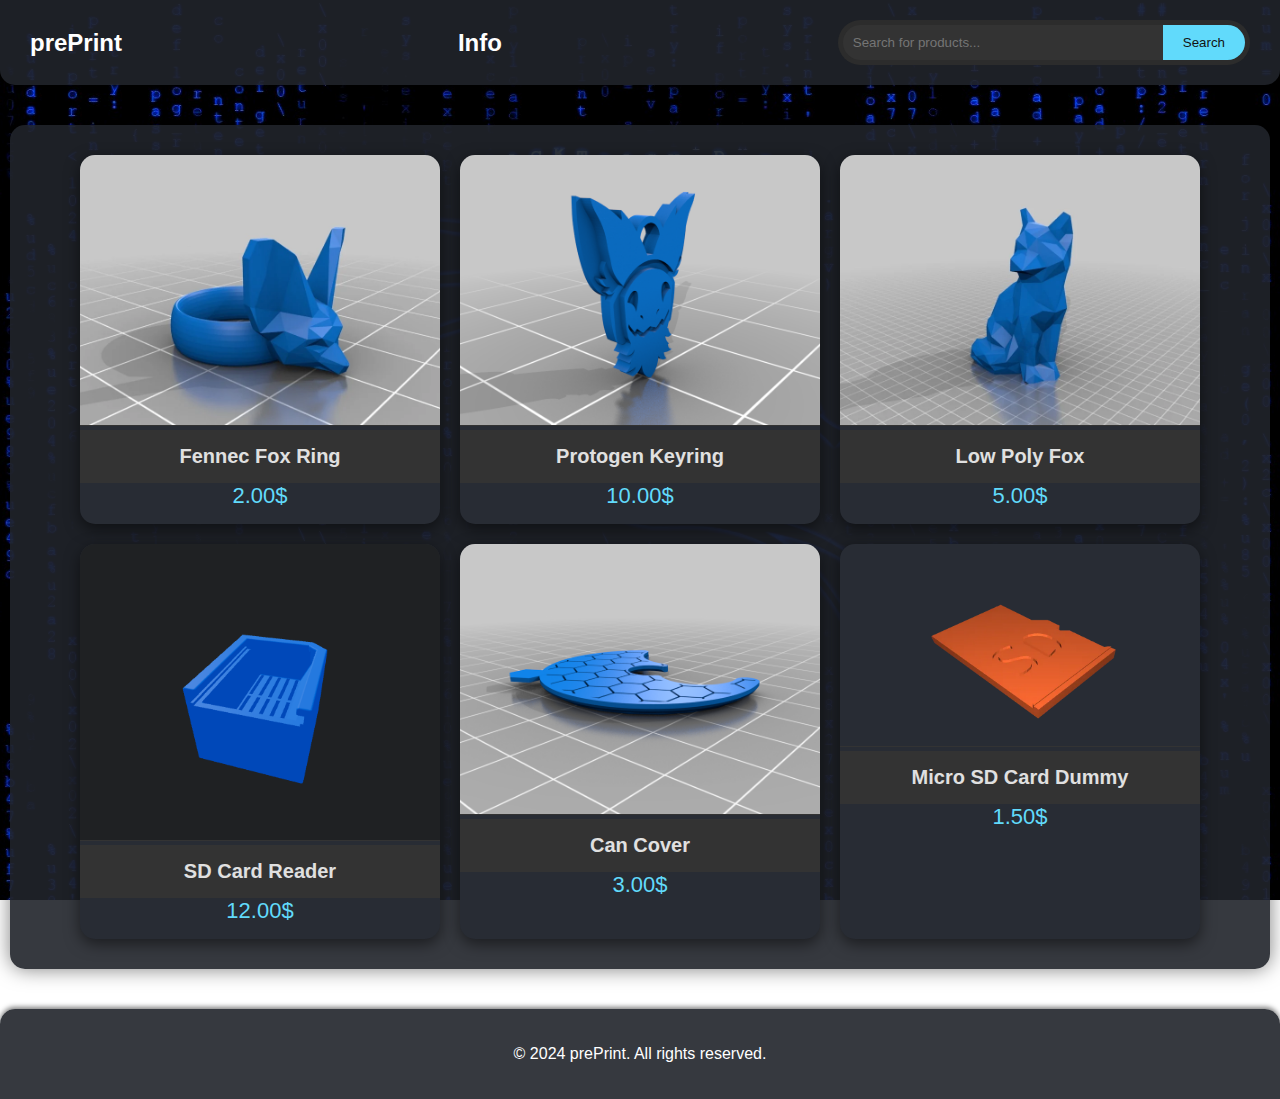
<file: index.html>
<!DOCTYPE html>
<html lang="en">

<head>
    <meta charset="UTF-8">
    <meta name="viewport" content="width=device-width, initial-scale=1.0">
    <title>prePrint</title>
    <link rel="stylesheet" href="css.css">
</head>

<body>

    <header>
        <a href="index.html" style="text-decoration: none; color: inherit;">
            <h1>prePrint</h1>
        </a>
        <a href="info.html" style="text-decoration: none; color: inherit;">
            <h1>Info</h1>
        </a>
        <div class="search-bar">
            <input id="searchInput" type="text" placeholder="Search for products...">
            <button id="searchButton">Search</button>
        </div>
    </header>

    <div class="container" id="productContainer">
        <div class="product-grid">
            <a href="fennec_fox_ring.html" class="product"> <!-- Modified anchor tag -->
                <img src="fennec_fox_ring_v2_display_large.webp">
                <h3>Fennec Fox Ring</h3>
                <div class="price">2.00$</div>
            </a>
            <a href="protogen_keyring.html" class="product"> <!-- Modified anchor tag -->
                <img src="large_display_e1c32da8-9ff7-4342-be30-4405fd47cd00.webp">
                <h3>Protogen Keyring</h3>
                <div class="price">10.00$</div>
            </a>
            <a href="low_poly_fox.html" class="product"> <!-- Modified anchor tag -->
                <img src="fox_display_large.webp">
                <h3>Low Poly Fox</h3>
                <div class="price">5.00$</div>
            </a>
            <a href="sd_card_holder.html" class="product"> <!-- Modified anchor tag -->
                <img src="image.png">
                <h3>SD Card Reader</h3>
                <div class="price">12.00$</div>
            </a>
            <a href="can_cover.html" class="product">
                <img src="large_display_ffe9c04b-2c1c-4edc-b2b8-6924b596b376.webp">
                <h3>Can Cover</h3>
                <div class="price">3.00$</div>
            </a>
            <a href="micro_sd_card_dummy.html" class="product">
                <img src="micro-sd-card-dummy_preview.webp">
                <h3>Micro SD Card Dummy</h3>
                <div class="price">1.50$</div>
            </a>
        </div>
    </div>

    <footer>
        <p>&copy; 2024 prePrint. All rights reserved.</p>
    </footer>

    <script>
        const searchInput = document.getElementById("searchInput");
        const productContainer = document.getElementById("productContainer");
        const products = document.querySelectorAll(".product");

        searchInput.addEventListener("input", () => {
            const searchTerm = searchInput.value.toLowerCase();

            products.forEach(product => {
                const productName = product.querySelector("h3").innerText.toLowerCase();
                if (productName.includes(searchTerm)) {
                    product.style.display = "block";
                } else {
                    product.style.display = "none";
                }
            });
        });
    </script>

</body>

</html>
</file>
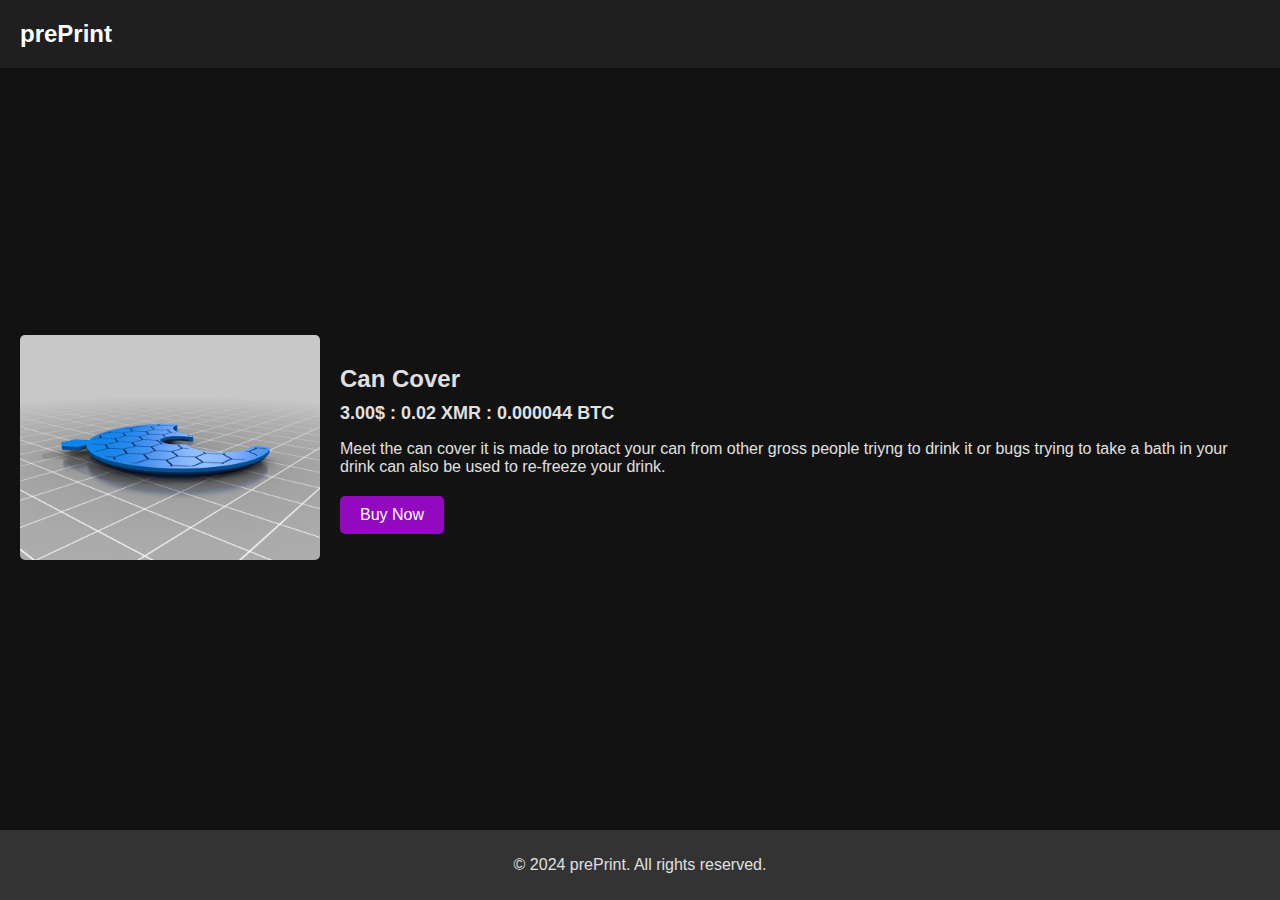
<file: can_cover.html>
<!DOCTYPE html>
<html lang="en">

<head>
    <meta charset="UTF-8">
    <meta name="viewport" content="width=device-width, initial-scale=1.0">
    <link rel="stylesheet" href="Product.css">
    <title>prePrint</title>
</head>

<body>
    <header class="header">
        <h1 class="header-title"><a href="index.html" class="header-link">prePrint</a></h1>
    </header>

    <main class="main">
        <div class="product-image">
            <img src="large_display_ffe9c04b-2c1c-4edc-b2b8-6924b596b376.webp" alt="Fennec Fox Ring">
        </div>
        <div class="product-details">
            <h2 class="product-title">Can Cover</h2>
            <p class="product-price">3.00$ : 0.02 XMR : 0.000044 BTC </p>
            <p class="product-description">Meet the can cover it is made to protact your can from other gross people triyng to drink it or bugs trying to take a bath in your drink can also be used to re-freeze your drink.</p>
            <div class="product-actions">
                <button class="btn btn-primary" onclick="window.location.href = 'buyPages/can_cover.html'">Buy Now</button>
            </div>
        </div>
    </main>

    <footer class="footer">
        <p>&copy; 2024 prePrint. All rights reserved.</p>
    </footer>
</body>

</html>
</file>
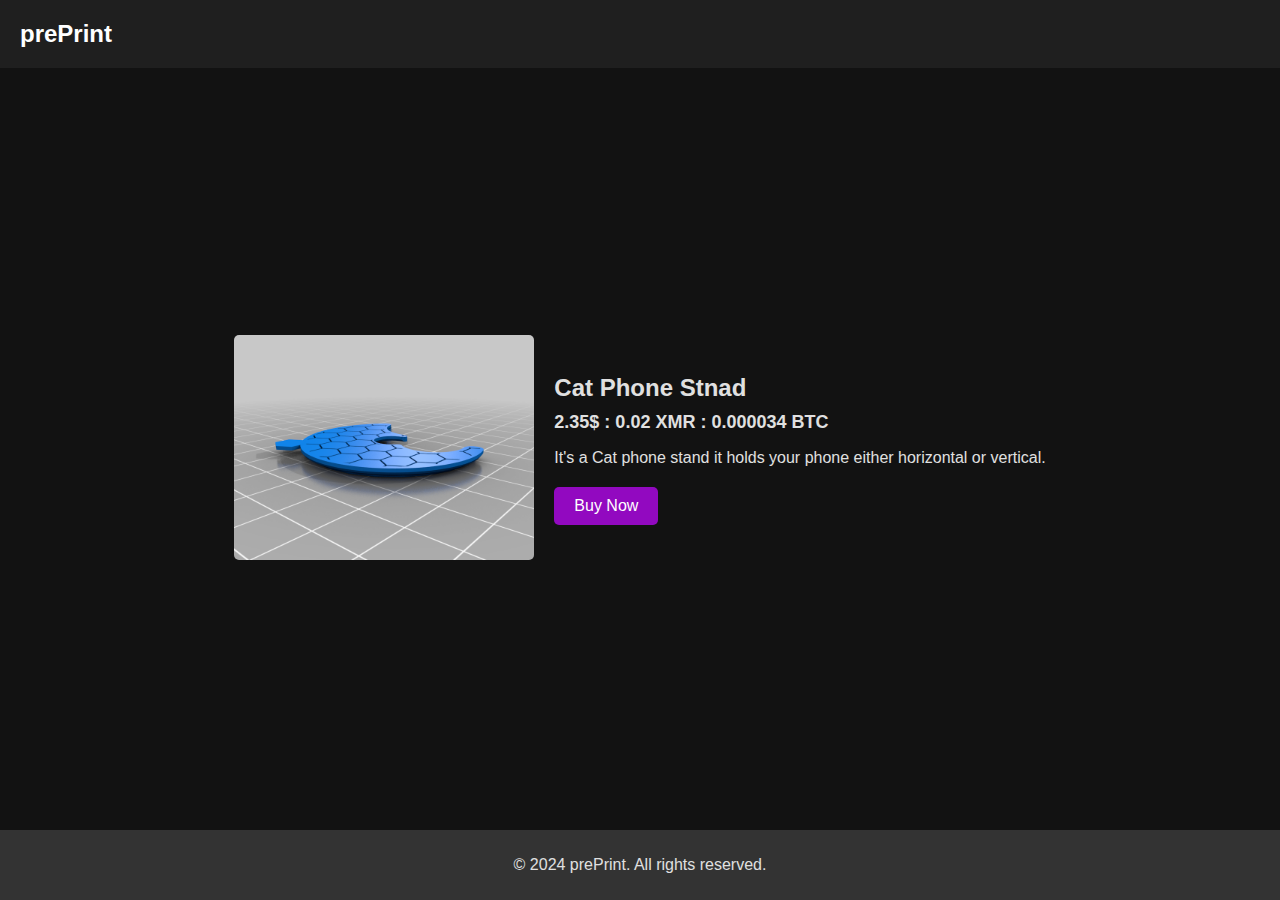
<file: cat_phone_stand.html>
<!DOCTYPE html>
<html lang="en">

<head>
    <meta charset="UTF-8">
    <meta name="viewport" content="width=device-width, initial-scale=1.0">
    <link rel="stylesheet" href="Product.css">
    <title>prePrint</title>
</head>

<body>
    <header class="header">
        <h1 class="header-title"><a href="index.html" class="header-link">prePrint</a></h1>
    </header>

    <main class="main">
        <div class="product-image">
            <img src="large_display_ffe9c04b-2c1c-4edc-b2b8-6924b596b376.webp" alt="Fennec Fox Ring">
        </div>
        <div class="product-details">
            <h2 class="product-title">Cat Phone Stnad</h2>
            <p class="product-price">2.35$ : 0.02 XMR : 0.000034 BTC </p>
            <p class="product-description">It's a Cat phone stand it holds your phone either horizontal or vertical.</p>
            <div class="product-actions">
                <button class="btn btn-primary" onclick="window.location.href = 'buyPages/cat_phone_stand.html'">Buy Now</button>
            </div>
        </div>
    </main>

    <footer class="footer">
        <p>&copy; 2024 prePrint. All rights reserved.</p>
    </footer>
</body>

</html>
</file>
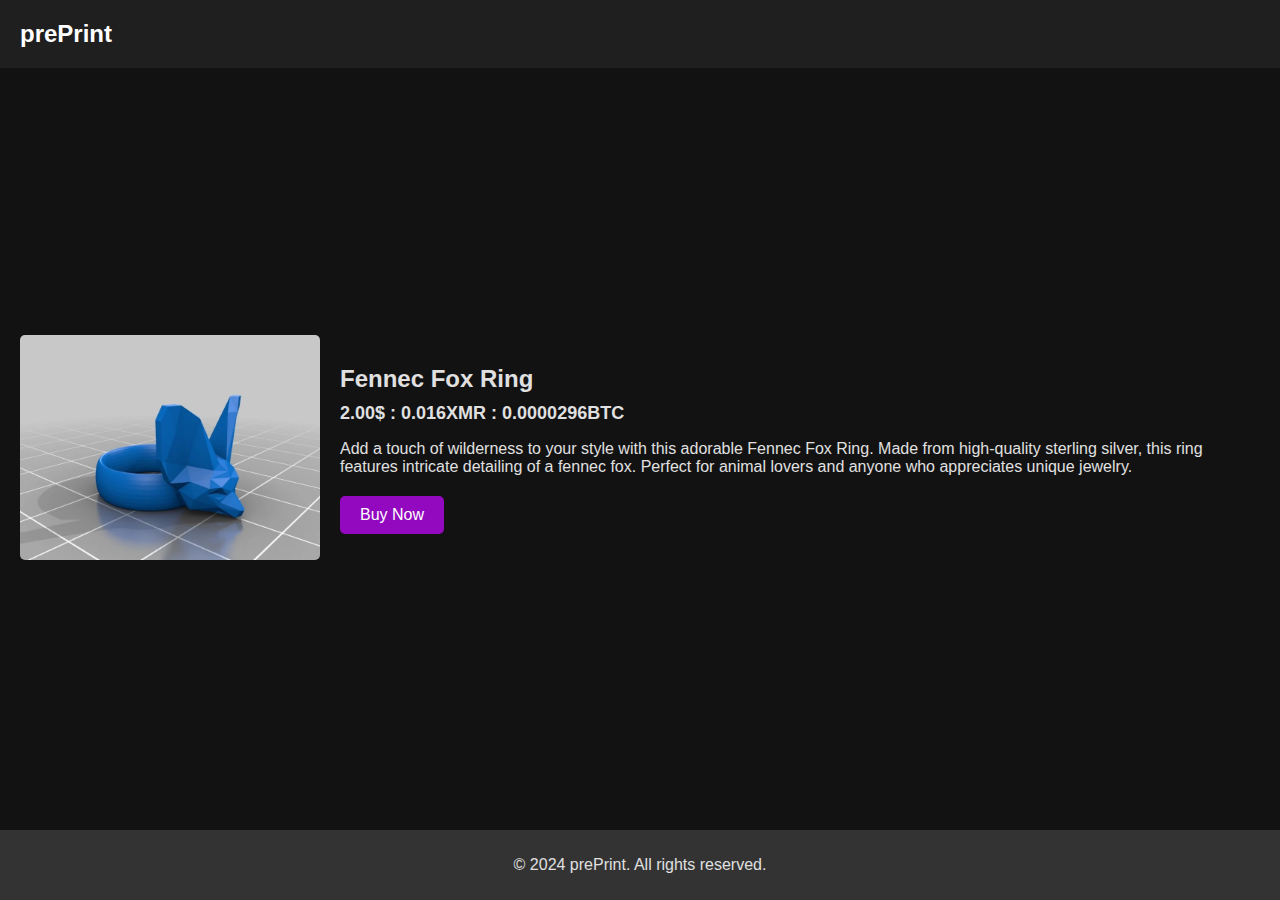
<file: fennec_fox_ring.html>
<!DOCTYPE html>
<html lang="en">

<head>
    <meta charset="UTF-8">
    <meta name="viewport" content="width=device-width, initial-scale=1.0">
    <link rel="stylesheet" href="Product.css">
    <title>prePrint</title>
</head>

<body>
    <header class="header">
        <h1 class="header-title"><a href="index.html" class="header-link">prePrint</a></h1>
    </header>

    <main class="main">
        <div class="product-image">
            <img src="fennec_fox_ring_v2_display_large.webp" alt="Fennec Fox Ring">
        </div>
        <div class="product-details">
            <h2 class="product-title">Fennec Fox Ring</h2>
            <p class="product-price">2.00$ : 0.016XMR : 0.0000296BTC </p>
            <p class="product-description">Add a touch of wilderness to your style with this adorable Fennec Fox Ring. Made from high-quality sterling silver, this ring features intricate detailing of a fennec fox. Perfect for animal lovers and anyone who appreciates unique jewelry.</p>
            <div class="product-actions">
                <button class="btn btn-primary" onclick="window.location.href = 'buyPages/fennec_fox_ring.html'">Buy Now</button>
            </div>
        </div>
    </main>

    <footer class="footer">
        <p>&copy; 2024 prePrint. All rights reserved.</p>
    </footer>
</body>

</html>
</file>
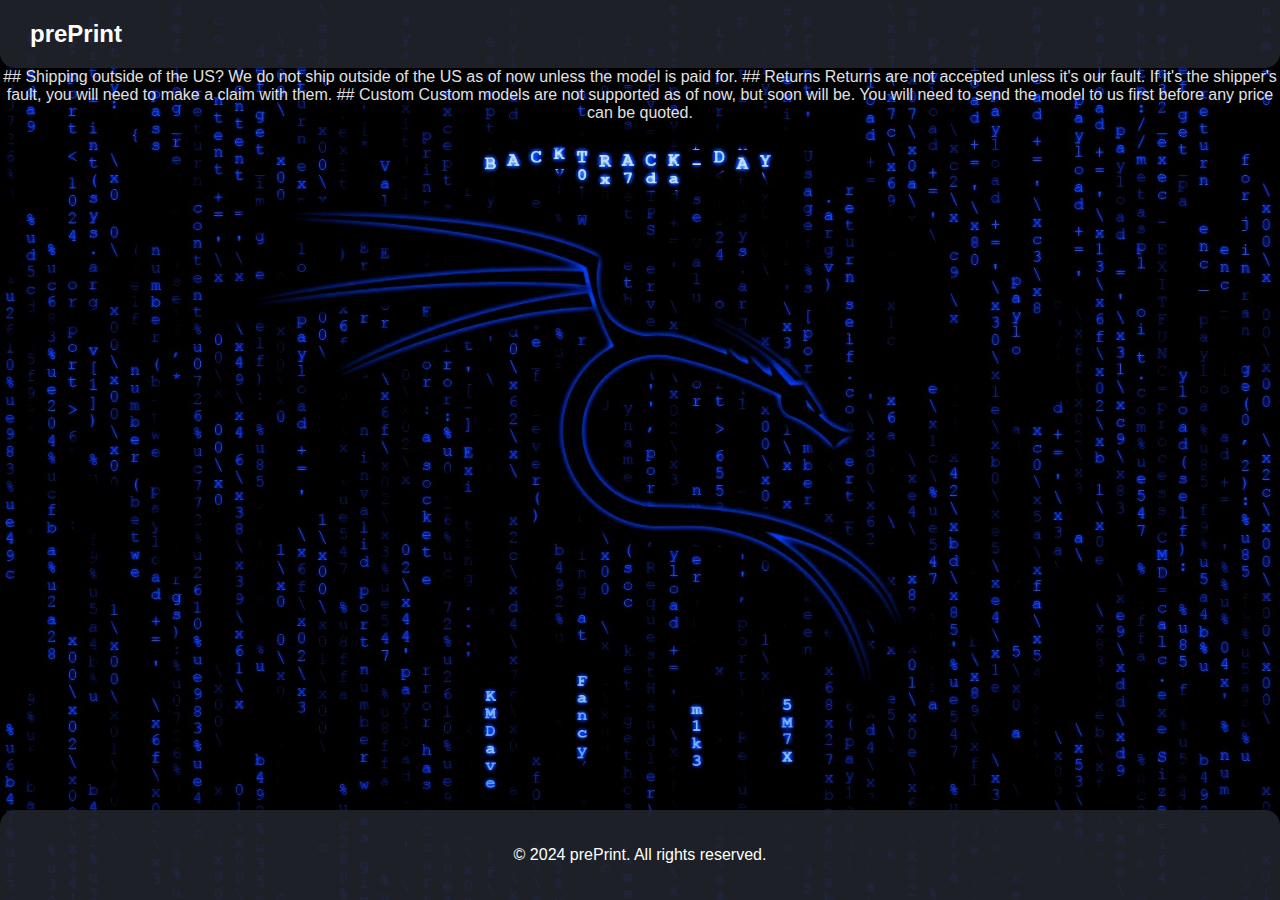
<file: info.html>
<!DOCTYPE html>
<html lang="en">

<head>
    <meta charset="UTF-8">
    <meta name="viewport" content="width=device-width, initial-scale=1.0">
    <title>prePrint</title>
    <link rel="stylesheet" href="css.css">
    <script type="module" src="https://md-block.verou.me/md-block.js"></script>
</head>

<body>

    <header>
        <a href="index.html" style="text-decoration: none; color: inherit;">
            <h1>prePrint</h1>
        </a>
    </header>

    <center>
        <md-block>
            ## Shipping outside of the US?
            We do not ship outside of the US as of now unless the model is paid for.

            ## Returns
            Returns are not accepted unless it's our fault. If it's the shipper's fault, you will need to make a claim
            with them.

            ## Custom
            Custom models are not supported as of now, but soon will be. You will need to send the model to us first
            before any price can be quoted.
        </md-block>
    </center>

    <footer>
        <p>&copy; 2024 prePrint. All rights reserved.</p>
    </footer>
</body>

</html>
</file>
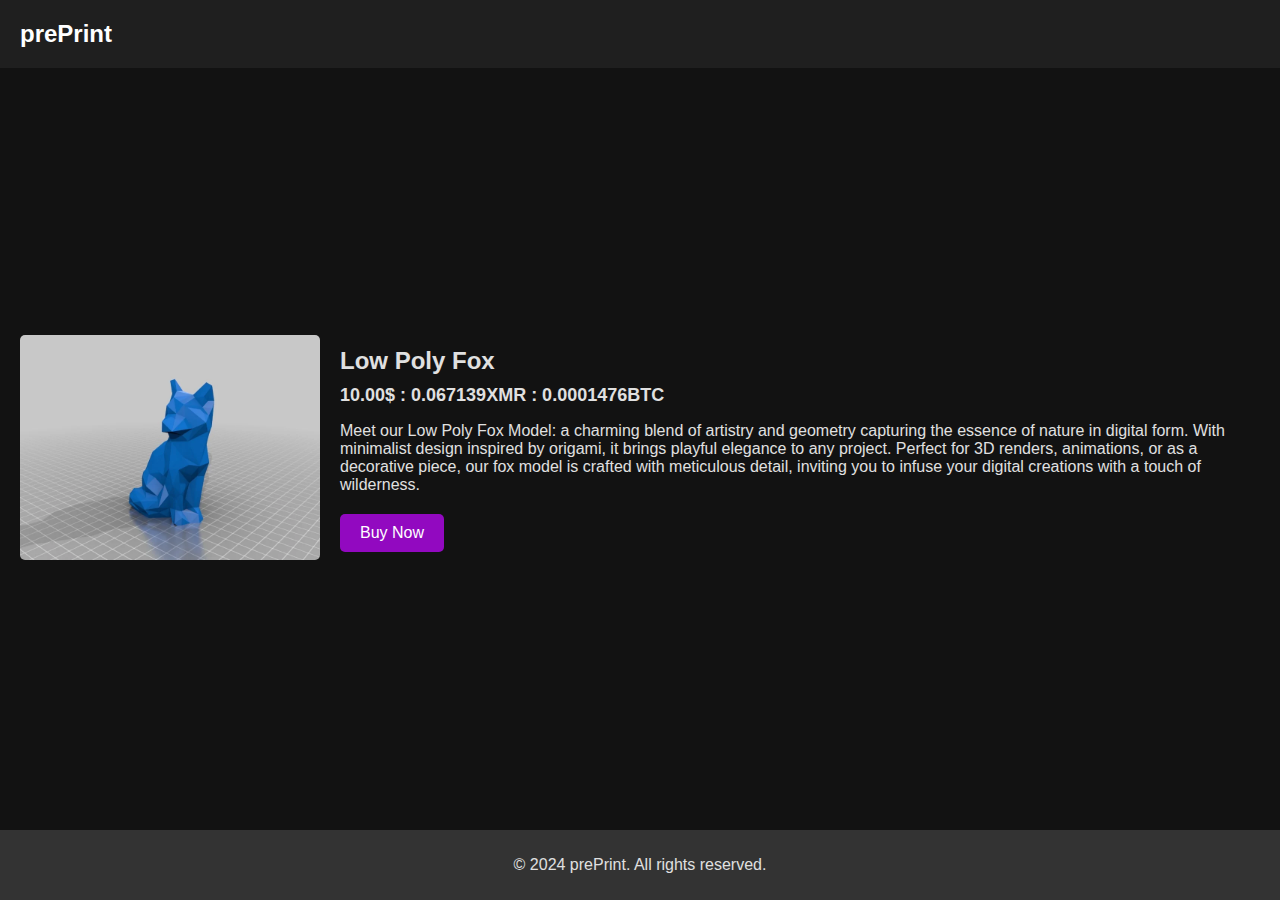
<file: low_poly_fox.html>
<!DOCTYPE html>
<html lang="en">

<head>
    <meta charset="UTF-8">
    <meta name="viewport" content="width=device-width, initial-scale=1.0">
    <link rel="stylesheet" href="Product.css">
    <title>prePrint</title>
</head>

<body>
    <header class="header">
        <h1 class="header-title"><a href="index.html" class="header-link">prePrint</a></h1>
    </header>

    <main class="main">
        <div class="product-image">
            <img src="fox_display_large.webp" alt="Fennec Fox Ring">
        </div>
        <div class="product-details">
            <h2 class="product-title">Low Poly Fox</h2>
            <p class="product-price">10.00$ : 0.067139XMR : 0.0001476BTC </p>
            <p class="product-description">Meet our Low Poly Fox Model: a charming blend of artistry and geometry capturing the essence of nature in digital form. With minimalist design inspired by origami, it brings playful elegance to any project. Perfect for 3D renders, animations, or as a decorative piece, our fox model is crafted with meticulous detail, inviting you to infuse your digital creations with a touch of wilderness.</p>
            <div class="product-actions">
                <button class="btn btn-primary" onclick="window.location.href = 'buyPages/low_poly_fox.html'">Buy Now</button>
            </div>
        </div>
    </main>

    <footer class="footer">
        <p>&copy; 2024 prePrint. All rights reserved.</p>
    </footer>
</body>

</html>
</file>
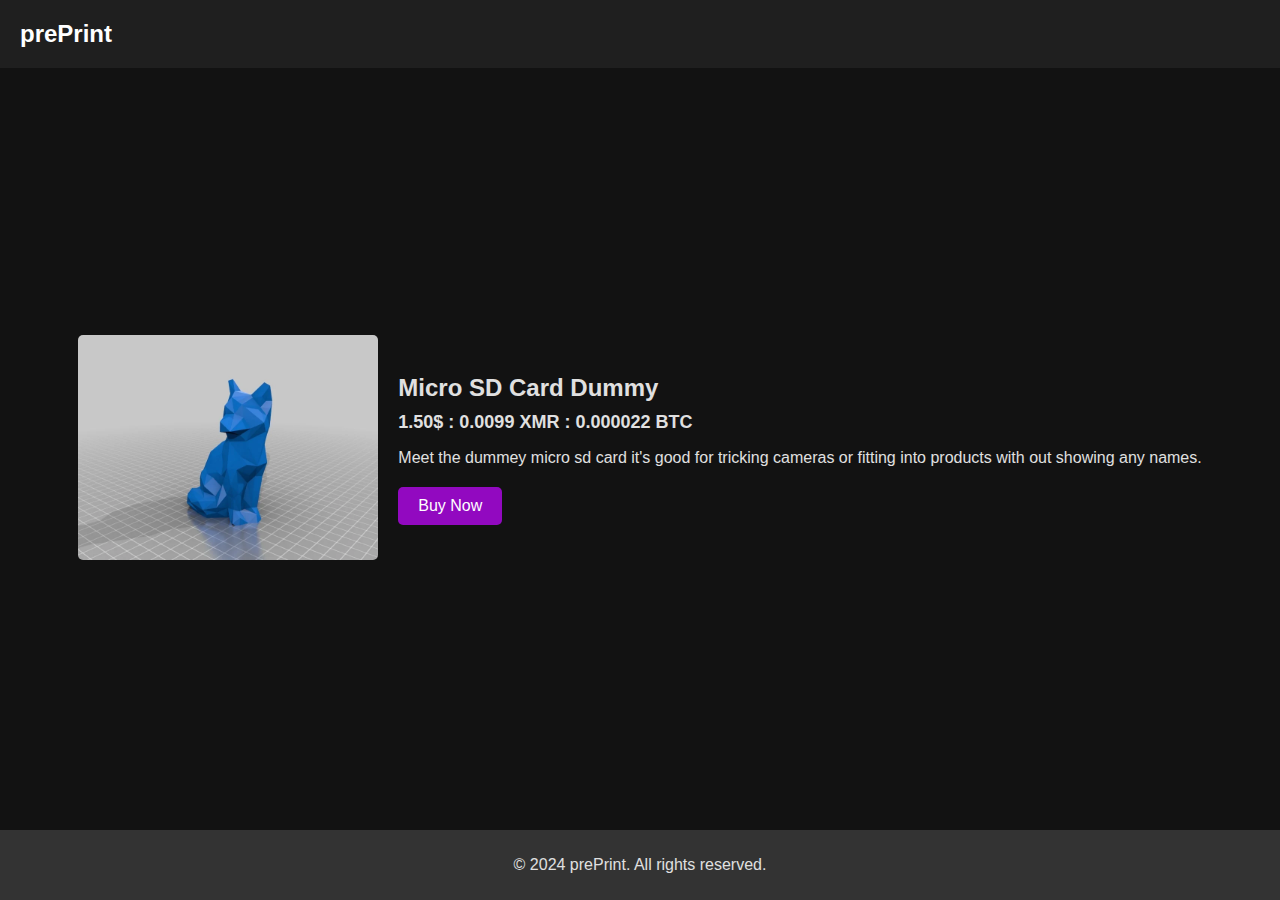
<file: micro_sd_card_dummy.html>
<!DOCTYPE html>
<html lang="en">

<head>
    <meta charset="UTF-8">
    <meta name="viewport" content="width=device-width, initial-scale=1.0">
    <link rel="stylesheet" href="Product.css">
    <title>prePrint</title>
</head>

<body>
    <header class="header">
        <h1 class="header-title"><a href="index.html" class="header-link">prePrint</a></h1>
    </header>

    <main class="main">
        <div class="product-image">
            <img src="fox_display_large.webp" alt="Fennec Fox Ring">
        </div>
        <div class="product-details">
            <h2 class="product-title">Micro SD Card Dummy</h2>
            <p class="product-price">1.50$ : 0.0099 XMR : 0.000022 BTC</p>
            <p class="product-description">Meet the dummey micro sd card it's good for tricking cameras or fitting into products with out showing any names.</p>
            <div class="product-actions">
                <button class="btn btn-primary" onclick="window.location.href = 'buyPages/micro_sd_card_dummy.html'">Buy Now</button>
            </div>
        </div>
    </main>

    <footer class="footer">
        <p>&copy; 2024 prePrint. All rights reserved.</p>
    </footer>
</body>

</html>
</file>
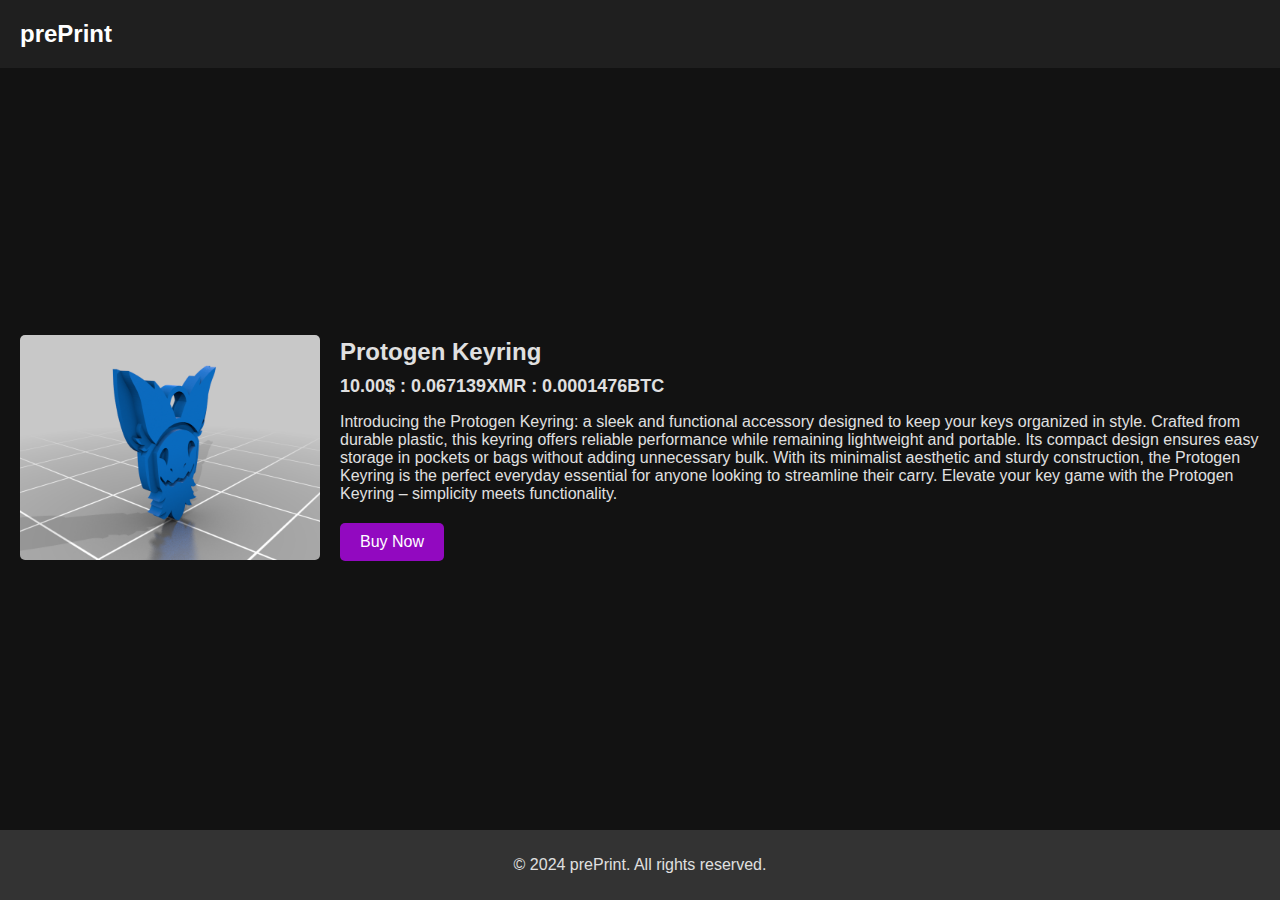
<file: protogen_keyring.html>
<!DOCTYPE html>
<html lang="en">

<head>
    <meta charset="UTF-8">
    <meta name="viewport" content="width=device-width, initial-scale=1.0">
    <link rel="stylesheet" href="Product.css">
    <title>prePrint</title>
</head>

<body>
    <header class="header">
        <h1 class="header-title"><a href="index.html" class="header-link">prePrint</a></h1>
    </header>

    <main class="main">
        <div class="product-image">
            <img src="large_display_e1c32da8-9ff7-4342-be30-4405fd47cd00.webp" alt="Fennec Fox Ring">
        </div>
        <div class="product-details">
            <h2 class="product-title">Protogen Keyring</h2>
            <p class="product-price">10.00$ : 0.067139XMR : 0.0001476BTC </p>
            <p class="product-description">Introducing the Protogen Keyring: a sleek and functional accessory designed to keep your keys organized in style. Crafted from durable plastic, this keyring offers reliable performance while remaining lightweight and portable. Its compact design ensures easy storage in pockets or bags without adding unnecessary bulk. With its minimalist aesthetic and sturdy construction, the Protogen Keyring is the perfect everyday essential for anyone looking to streamline their carry. Elevate your key game with the Protogen Keyring – simplicity meets functionality.</p>
            <div class="product-actions">
                <button class="btn btn-primary" onclick="window.location.href = 'buyPages/protogen_keyring.html'">Buy Now</button>
            </div>
        </div>
    </main>

    <footer class="footer">
        <p>&copy; 2024 prePrint. All rights reserved.</p>
    </footer>
</body>

</html>
</file>
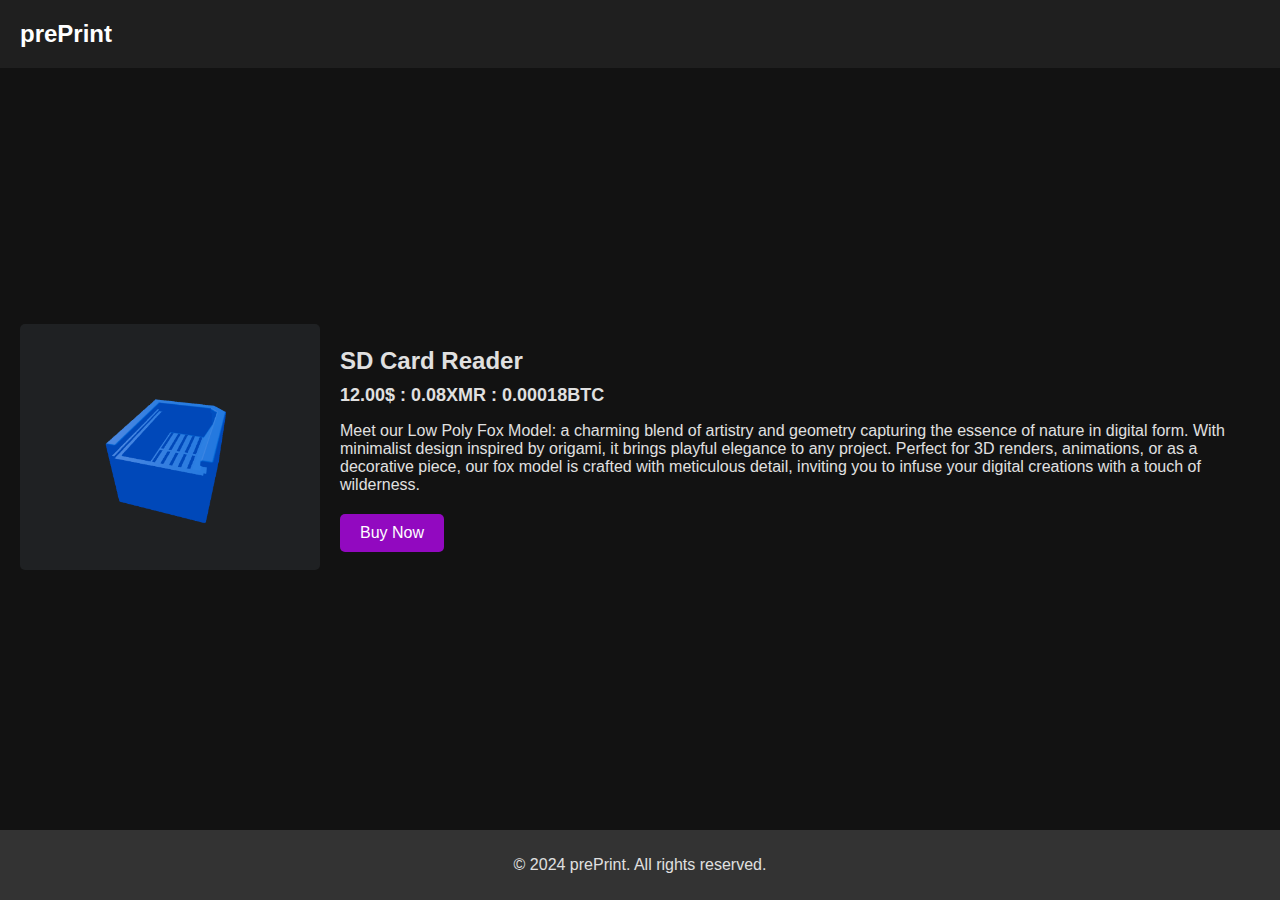
<file: sd_card_holder.html>
<!DOCTYPE html>
<html lang="en">

<head>
    <meta charset="UTF-8">
    <meta name="viewport" content="width=device-width, initial-scale=1.0">
    <link rel="stylesheet" href="Product.css">
    <title>prePrint</title>
</head>

<body>
    <header class="header">
        <h1 class="header-title"><a href="index.html" class="header-link">prePrint</a></h1>
    </header>

    <main class="main">
        <div class="product-image">
            <img src="image.png" alt="Fennec Fox Ring">
        </div>
        <div class="product-details">
            <h2 class="product-title">SD Card Reader</h2>
            <p class="product-price">12.00$ : 0.08XMR : 0.00018BTC </p>
            <p class="product-description">Meet our Low Poly Fox Model: a charming blend of artistry and geometry capturing the essence of nature in digital form. With minimalist design inspired by origami, it brings playful elegance to any project. Perfect for 3D renders, animations, or as a decorative piece, our fox model is crafted with meticulous detail, inviting you to infuse your digital creations with a touch of wilderness.</p>
            <div class="product-actions">
                <button class="btn btn-primary" onclick="window.location.href = 'buyPages/sd_card_holder.html'">Buy Now</button>
            </div>
        </div>
    </main>

    <footer class="footer">
        <p>&copy; 2024 prePrint. All rights reserved.</p>
    </footer>
</body>

</html>
</file>
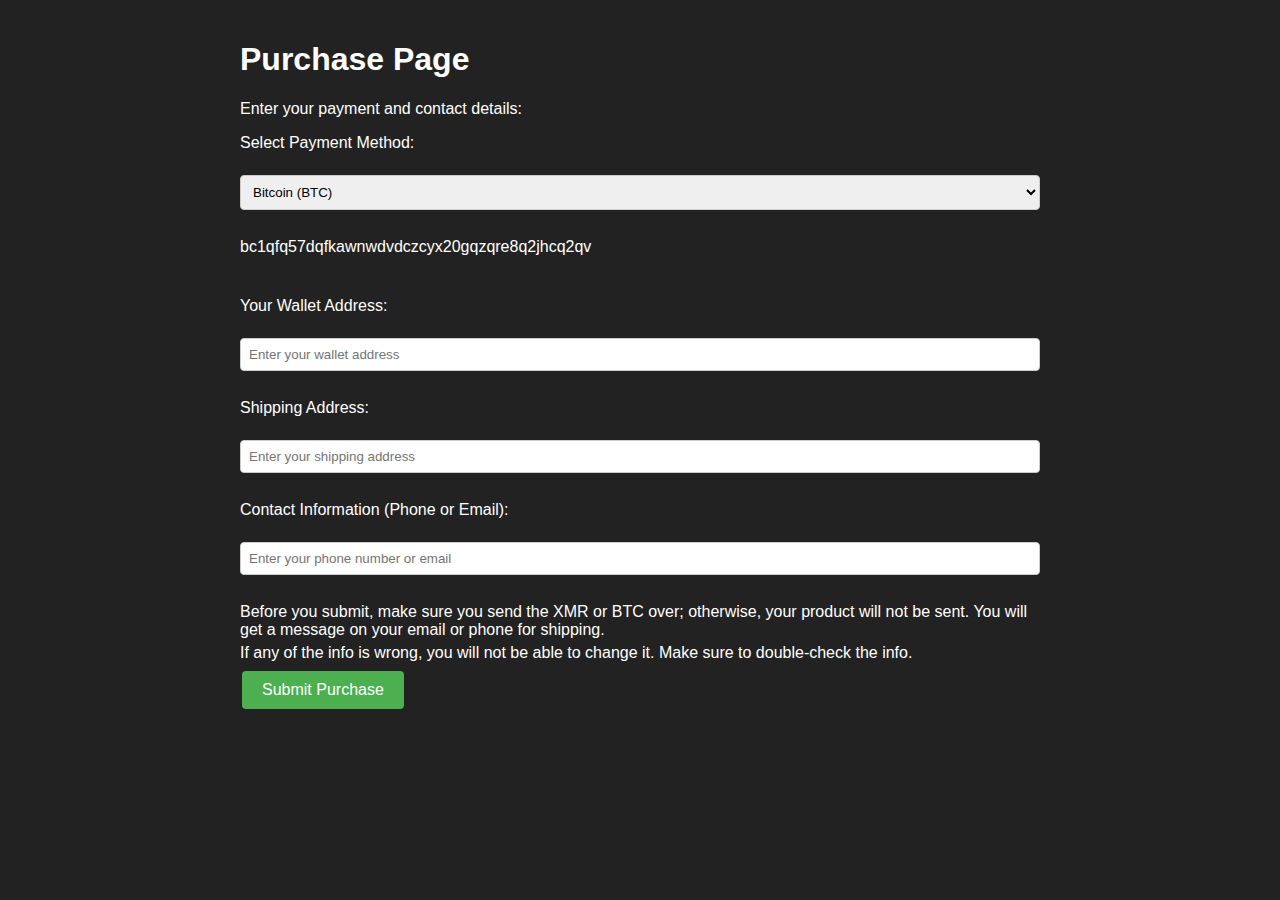
<file: buyPages/can_cover.html>
<!DOCTYPE html>
<html lang="en">

<head>
    <meta charset="UTF-8">
    <meta name="viewport" content="width=device-width, initial-scale=1.0">
    <title>prePrint</title>
    <style>
        body {
            font-family: Arial, sans-serif;
            background-color: #222;
            color: #fff;
            margin: 0;
            padding: 0;
            transition: background-color 0.3s ease;
        }

        .container {
            max-width: 800px;
            margin: 0 auto;
            padding: 20px;
        }

        h1 {
            color: #fff;
        }

        label {
            display: block;
            margin-bottom: 5px;
        }

        input[type="text"],
        input[type="email"],
        input[type="number"],
        select {
            width: 100%;
            padding: 8px;
            border: 1px solid #ccc;
            border-radius: 4px;
            box-sizing: border-box;
            margin-bottom: 10px;
        }

        .button {
            background-color: #4CAF50;
            border: none;
            color: white;
            padding: 10px 20px;
            text-align: center;
            text-decoration: none;
            display: inline-block;
            font-size: 16px;
            margin: 4px 2px;
            cursor: pointer;
            border-radius: 4px;
        }

        .button:hover {
            background-color: #45a049;
        }

        .back-button {
            background-color: #666;
        }

        .back-button:hover {
            background-color: #555;
        }
    </style>
</head>

<body>
    <div class="container">
        <h1>Purchase Page</h1>
        <p>Enter your payment and contact details:</p>
        <form id="purchase-form">
            <label for="payment">Select Payment Method:</label><br>
            <select id="payment" name="payment" onchange="updateLabel()">
                <option value="BTC">Bitcoin (BTC)</option>
                <option value="XMR">Monero (XMR)</option>
            </select><br><br>
            <label id="replace-me-label"></label><br><br>
            <label id="wallet-address-label" for="wallet-address">Your Wallet Address:</label><br>
            <input type="text" id="wallet-address" name="wallet-address"
                placeholder="Enter your wallet address"><br><br>
            <label for="shipping-address">Shipping Address:</label><br>
            <input type="text" id="shipping-address" name="shipping-address"
                placeholder="Enter your shipping address"><br><br>
            <label for="contact-info">Contact Information (Phone or Email):</label><br>
            <input type="text" id="contact-info" name="contact-info"
                placeholder="Enter your phone number or email"><br><br>
            <label>Before you submit, make sure you send the XMR or BTC over; otherwise, your product will not be sent. You will get a message on your email or phone for shipping.</label>
            <label>If any of the info is wrong, you will not be able to change it. Make sure to double-check the info.</label>
            <button class="button" type="submit">Submit Purchase</button>
        </form>
    </div>
<script src="fennec_fox_ring.js"></script>
</body>

</html>
</file>
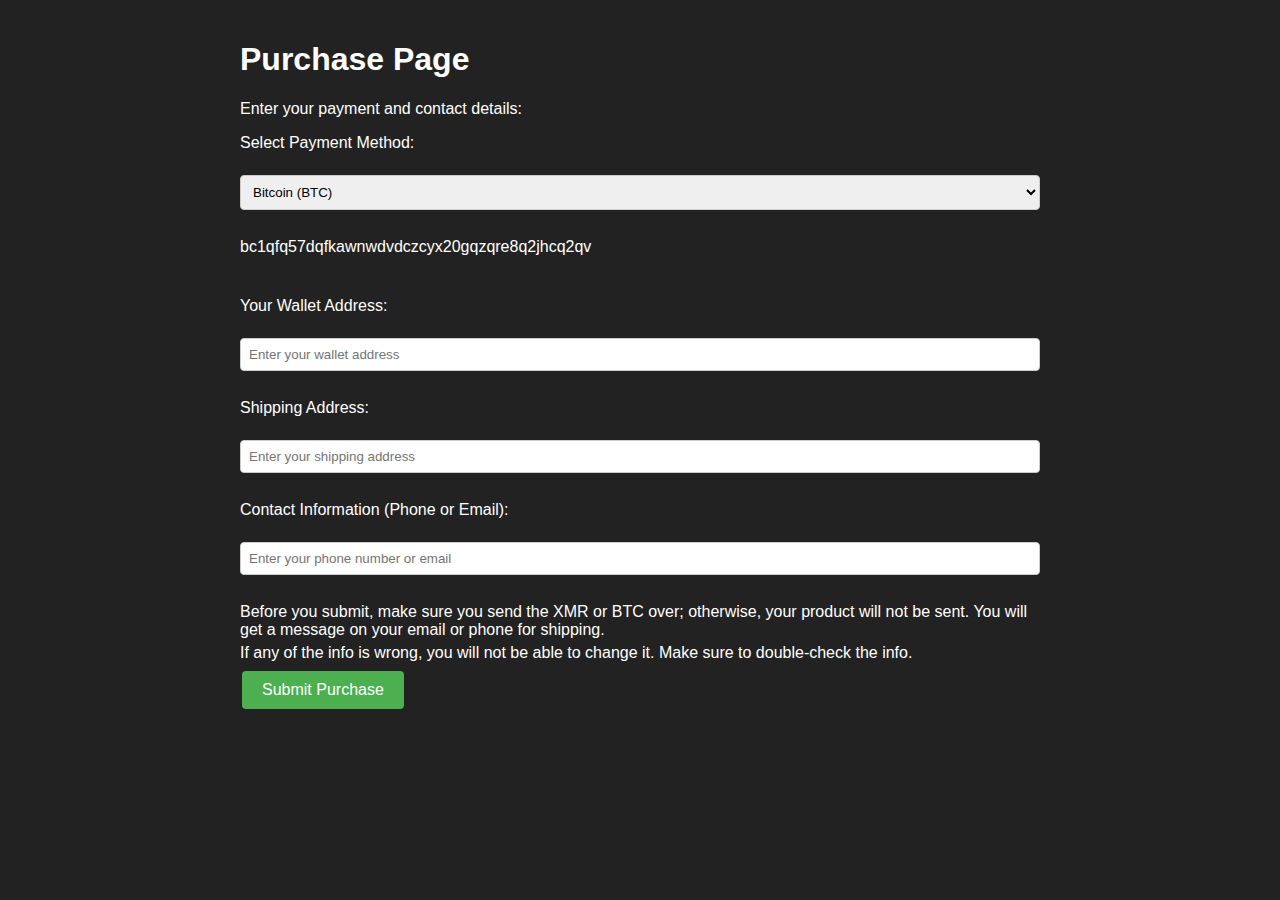
<file: buyPages/cat_phone_stand.html>
<!DOCTYPE html>
<html lang="en">

<head>
    <meta charset="UTF-8">
    <meta name="viewport" content="width=device-width, initial-scale=1.0">
    <title>prePrint</title>
    <style>
        body {
            font-family: Arial, sans-serif;
            background-color: #222;
            color: #fff;
            margin: 0;
            padding: 0;
            transition: background-color 0.3s ease;
        }

        .container {
            max-width: 800px;
            margin: 0 auto;
            padding: 20px;
        }

        h1 {
            color: #fff;
        }

        label {
            display: block;
            margin-bottom: 5px;
        }

        input[type="text"],
        input[type="email"],
        input[type="number"],
        select {
            width: 100%;
            padding: 8px;
            border: 1px solid #ccc;
            border-radius: 4px;
            box-sizing: border-box;
            margin-bottom: 10px;
        }

        .button {
            background-color: #4CAF50;
            border: none;
            color: white;
            padding: 10px 20px;
            text-align: center;
            text-decoration: none;
            display: inline-block;
            font-size: 16px;
            margin: 4px 2px;
            cursor: pointer;
            border-radius: 4px;
        }

        .button:hover {
            background-color: #45a049;
        }

        .back-button {
            background-color: #666;
        }

        .back-button:hover {
            background-color: #555;
        }
    </style>
</head>

<body>
    <div class="container">
        <h1>Purchase Page</h1>
        <p>Enter your payment and contact details:</p>
        <form id="purchase-form">
            <label for="payment">Select Payment Method:</label><br>
            <select id="payment" name="payment" onchange="updateLabel()">
                <option value="BTC">Bitcoin (BTC)</option>
                <option value="XMR">Monero (XMR)</option>
            </select><br><br>
            <label id="replace-me-label"></label><br><br>
            <label id="wallet-address-label" for="wallet-address">Your Wallet Address:</label><br>
            <input type="text" id="wallet-address" name="wallet-address"
                placeholder="Enter your wallet address"><br><br>
            <label for="shipping-address">Shipping Address:</label><br>
            <input type="text" id="shipping-address" name="shipping-address"
                placeholder="Enter your shipping address"><br><br>
            <label for="contact-info">Contact Information (Phone or Email):</label><br>
            <input type="text" id="contact-info" name="contact-info"
                placeholder="Enter your phone number or email"><br><br>
            <label>Before you submit, make sure you send the XMR or BTC over; otherwise, your product will not be sent. You will get a message on your email or phone for shipping.</label>
            <label>If any of the info is wrong, you will not be able to change it. Make sure to double-check the info.</label>
            <button class="button" type="submit">Submit Purchase</button>
        </form>
    </div>
<script src="cat_phone_stand.js"></script>
</body>

</html>
</file>
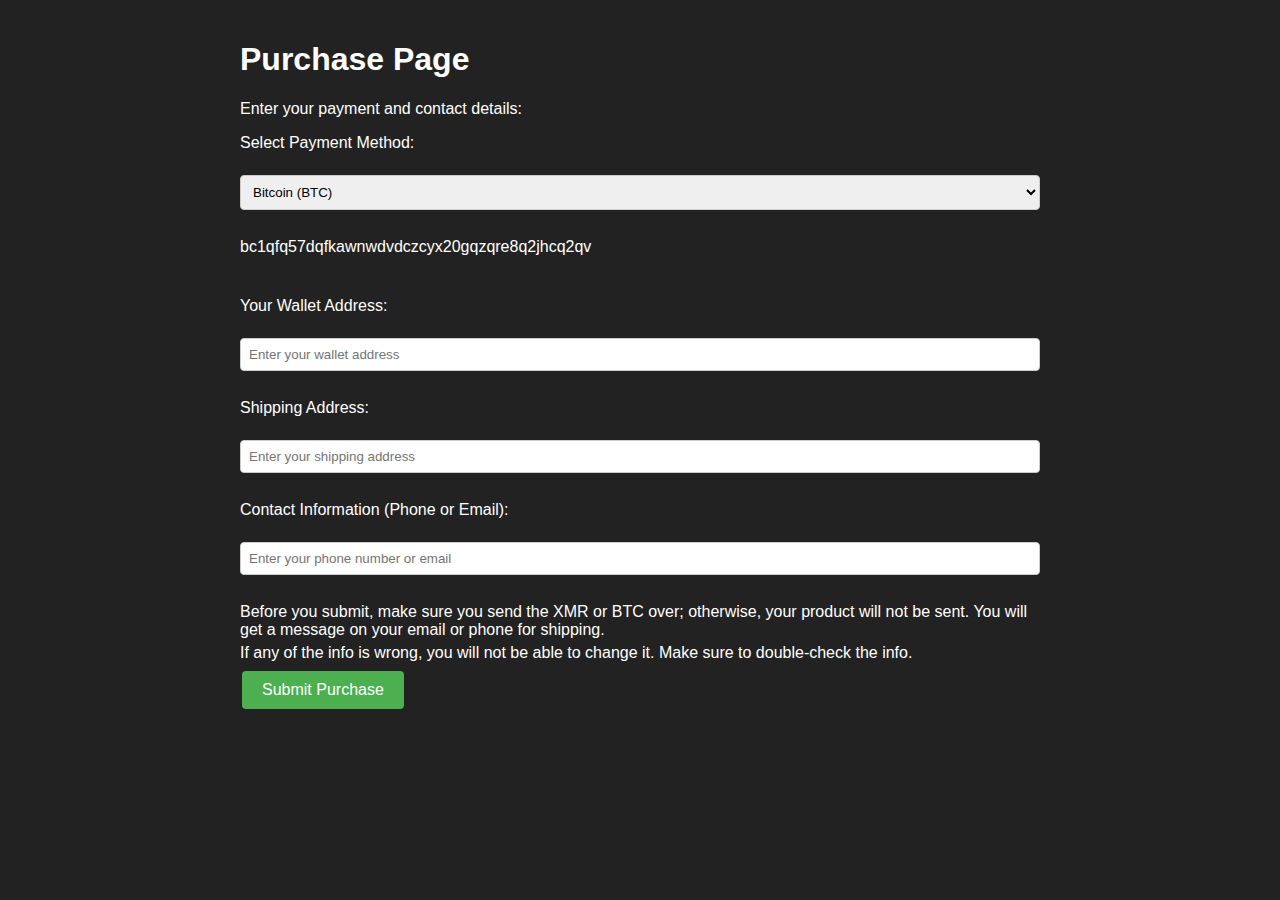
<file: buyPages/micro_sd_card_dummy.html>
<!DOCTYPE html>
<html lang="en">

<head>
    <meta charset="UTF-8">
    <meta name="viewport" content="width=device-width, initial-scale=1.0">
    <title>prePrint</title>
    <style>
        body {
            font-family: Arial, sans-serif;
            background-color: #222;
            color: #fff;
            margin: 0;
            padding: 0;
            transition: background-color 0.3s ease;
        }

        .container {
            max-width: 800px;
            margin: 0 auto;
            padding: 20px;
        }

        h1 {
            color: #fff;
        }

        label {
            display: block;
            margin-bottom: 5px;
        }

        input[type="text"],
        input[type="email"],
        input[type="number"],
        select {
            width: 100%;
            padding: 8px;
            border: 1px solid #ccc;
            border-radius: 4px;
            box-sizing: border-box;
            margin-bottom: 10px;
        }

        .button {
            background-color: #4CAF50;
            border: none;
            color: white;
            padding: 10px 20px;
            text-align: center;
            text-decoration: none;
            display: inline-block;
            font-size: 16px;
            margin: 4px 2px;
            cursor: pointer;
            border-radius: 4px;
        }

        .button:hover {
            background-color: #45a049;
        }

        .back-button {
            background-color: #666;
        }

        .back-button:hover {
            background-color: #555;
        }
    </style>
</head>

<body>
    <div class="container">
        <h1>Purchase Page</h1>
        <p>Enter your payment and contact details:</p>
        <form id="purchase-form">
            <label for="payment">Select Payment Method:</label><br>
            <select id="payment" name="payment" onchange="updateLabel()">
                <option value="BTC">Bitcoin (BTC)</option>
                <option value="XMR">Monero (XMR)</option>
            </select><br><br>
            <label id="replace-me-label"></label><br><br>
            <label id="wallet-address-label" for="wallet-address">Your Wallet Address:</label><br>
            <input type="text" id="wallet-address" name="wallet-address"
                placeholder="Enter your wallet address"><br><br>
            <label for="shipping-address">Shipping Address:</label><br>
            <input type="text" id="shipping-address" name="shipping-address"
                placeholder="Enter your shipping address"><br><br>
            <label for="contact-info">Contact Information (Phone or Email):</label><br>
            <input type="text" id="contact-info" name="contact-info"
                placeholder="Enter your phone number or email"><br><br>
            <label>Before you submit, make sure you send the XMR or BTC over; otherwise, your product will not be sent. You will get a message on your email or phone for shipping.</label>
            <label>If any of the info is wrong, you will not be able to change it. Make sure to double-check the info.</label>
            <button class="button" type="submit">Submit Purchase</button>
        </form>
    </div>
<script src="protogen_keyring.js"></script>
</body>

</html>
</file>
<file: css.css>
body {
    font-family: Arial, sans-serif;
    margin: 0;
    padding: 0;
    display: flex;
    flex-direction: column;
    min-height: 100vh;
    background: url('background.jpg') no-repeat center center fixed;
    background-size: cover;
    color: #e0e0e0;
}

header {
    background-color: rgba(32, 35, 42, 0.9);
    color: white;
    padding: 20px 30px;
    display: flex;
    justify-content: space-between;
    align-items: center;
    box-shadow: 0 2px 5px rgba(0, 0, 0, 0.5);
    border-radius: 0 0 15px 15px;
    transition: background-color 0.3s;
}

header h1 {
    margin: 0;
    font-size: 24px;
    transition: color 0.3s;
}

header h1:hover {
    color: #61dafb;
}

.search-bar {
    display: flex;
    align-items: center;
    background-color: #2c2c2c;
    padding: 5px;
    border-radius: 25px;
    transition: background-color 0.3s;
}

.search-bar input {
    padding: 10px;
    width: 300px;
    background-color: #333;
    color: #e0e0e0;
    border: none;
    border-radius: 20px 0 0 20px;
    outline: none;
    transition: background-color 0.3s, color 0.3s;
}

.search-bar input:focus {
    background-color: #444;
    color: #ffffff;
}

.search-bar button {
    padding: 10px 20px;
    background-color: #61dafb;
    color: #121212;
    border: none;
    cursor: pointer;
    transition: background-color 0.3s, box-shadow 0.3s, transform 0.3s;
    border-radius: 0 20px 20px 0;
}

.search-bar button:hover {
    background-color: #21a1f1;
    box-shadow: 0 2px 4px rgba(0, 0, 0, 0.2);
    transform: scale(1.05);
}

.container {
    flex: 1;
    max-width: 1200px;
    margin: 40px auto;
    padding: 30px;
    background-color: rgba(32, 35, 42, 0.9);
    box-shadow: 0 0 20px rgba(0, 0, 0, 0.5);
    border-radius: 15px;
    transition: background-color 0.3s;
}

.product-grid {
    display: flex;
    flex-wrap: wrap;
    gap: 20px;
    justify-content: center;
}

.product {
    flex: 1 1 calc(33.333% - 40px);
    max-width: calc(33.333% - 40px);
    background-color: #282c34;
    box-shadow: 0 5px 15px rgba(0, 0, 0, 0.5);
    border-radius: 15px;
    overflow: hidden;
    text-align: center;
    color: #e0e0e0;
    text-decoration: none;
    transition: transform 0.3s, box-shadow 0.3s, background-color 0.3s;
}

.product:hover {
    transform: translateY(-10px);
    box-shadow: 0 15px 25px rgba(0, 0, 0, 0.5);
    background-color: #333;
}

.product img {
    width: 100%;
    height: auto;
    border-bottom: 1px solid #333;
    transition: transform 0.3s;
}

.product img:hover {
    transform: scale(1.05);
}

.product h3 {
    margin: 0;
    padding: 15px;
    font-size: 20px;
    background-color: #333;
    transition: background-color 0.3s;
}

.product h3:hover {
    background-color: #444;
}

.product p {
    padding: 0 15px;
    margin: 10px 0;
    font-size: 16px;
}

.product .price {
    color: #61dafb;
    font-size: 22px;
    padding: 0 15px 15px;
}

footer {
    background-color: rgba(32, 35, 42, 0.9);
    color: white;
    text-align: center;
    padding: 20px 0;
    margin-top: auto;
    box-shadow: 0 -2px 5px rgba(0, 0, 0, 0.5);
    border-radius: 15px 15px 0 0;
    transition: background-color 0.3s;
}

@media (max-width: 1024px) {
    .product {
        flex: 1 1 calc(50% - 40px);
        max-width: calc(50% - 40px);
    }
}

@media (max-width: 768px) {
    .product {
        flex: 1 1 calc(100% - 40px);
        max-width: calc(100% - 40px);
    }

    .search-bar input {
        width: 200px;
    }
}
</file>
<file: Product.css>
/* Product.css */

body {
    font-family: Arial, sans-serif;
    margin: 0;
    padding: 0;
    display: flex;
    flex-direction: column;
    min-height: 100vh;
    background-color: #121212;
    color: #e0e0e0;
}

header {
    background-color: #1f1f1f;
    color: white;
    padding: 20px 20px; /* Adjusted padding */
    display: flex;
    justify-content: space-between;
    align-items: center;
}

.header-title {
    font-size: 24px; /* Added font size */
    margin: 0;
}

.header-link {
    text-decoration: none;
    color: inherit;
}

.main {
    display: flex;
    justify-content: center;
    align-items: center;
    flex: 1;
    padding: 20px;
}

.product-image img {
    max-width: 300px;
    height: auto;
    border-radius: 5px;
}

.product-details {
    margin-left: 20px;
}

.product-title {
    font-size: 24px;
    margin: 0 0 10px 0;
}

.product-price {
    font-size: 18px;
    font-weight: bold;
    margin: 0 0 10px 0;
}

.product-description {
    font-size: 16px;
    margin-bottom: 20px;
}

.product-actions button {
    padding: 10px 20px;
    font-size: 16px;
    margin-right: 10px;
    border: none;
    border-radius: 5px;
    cursor: pointer;
}

.btn-primary {
    background-color: #9209c0;
    color: #ffffff;
}

.btn-secondary {
    background-color: #6c757d;
    color: #ffffff;
}

.footer {
    background-color: #333333;
    padding: 10px;
    text-align: center;
    margin-top: auto;
}
</file>
